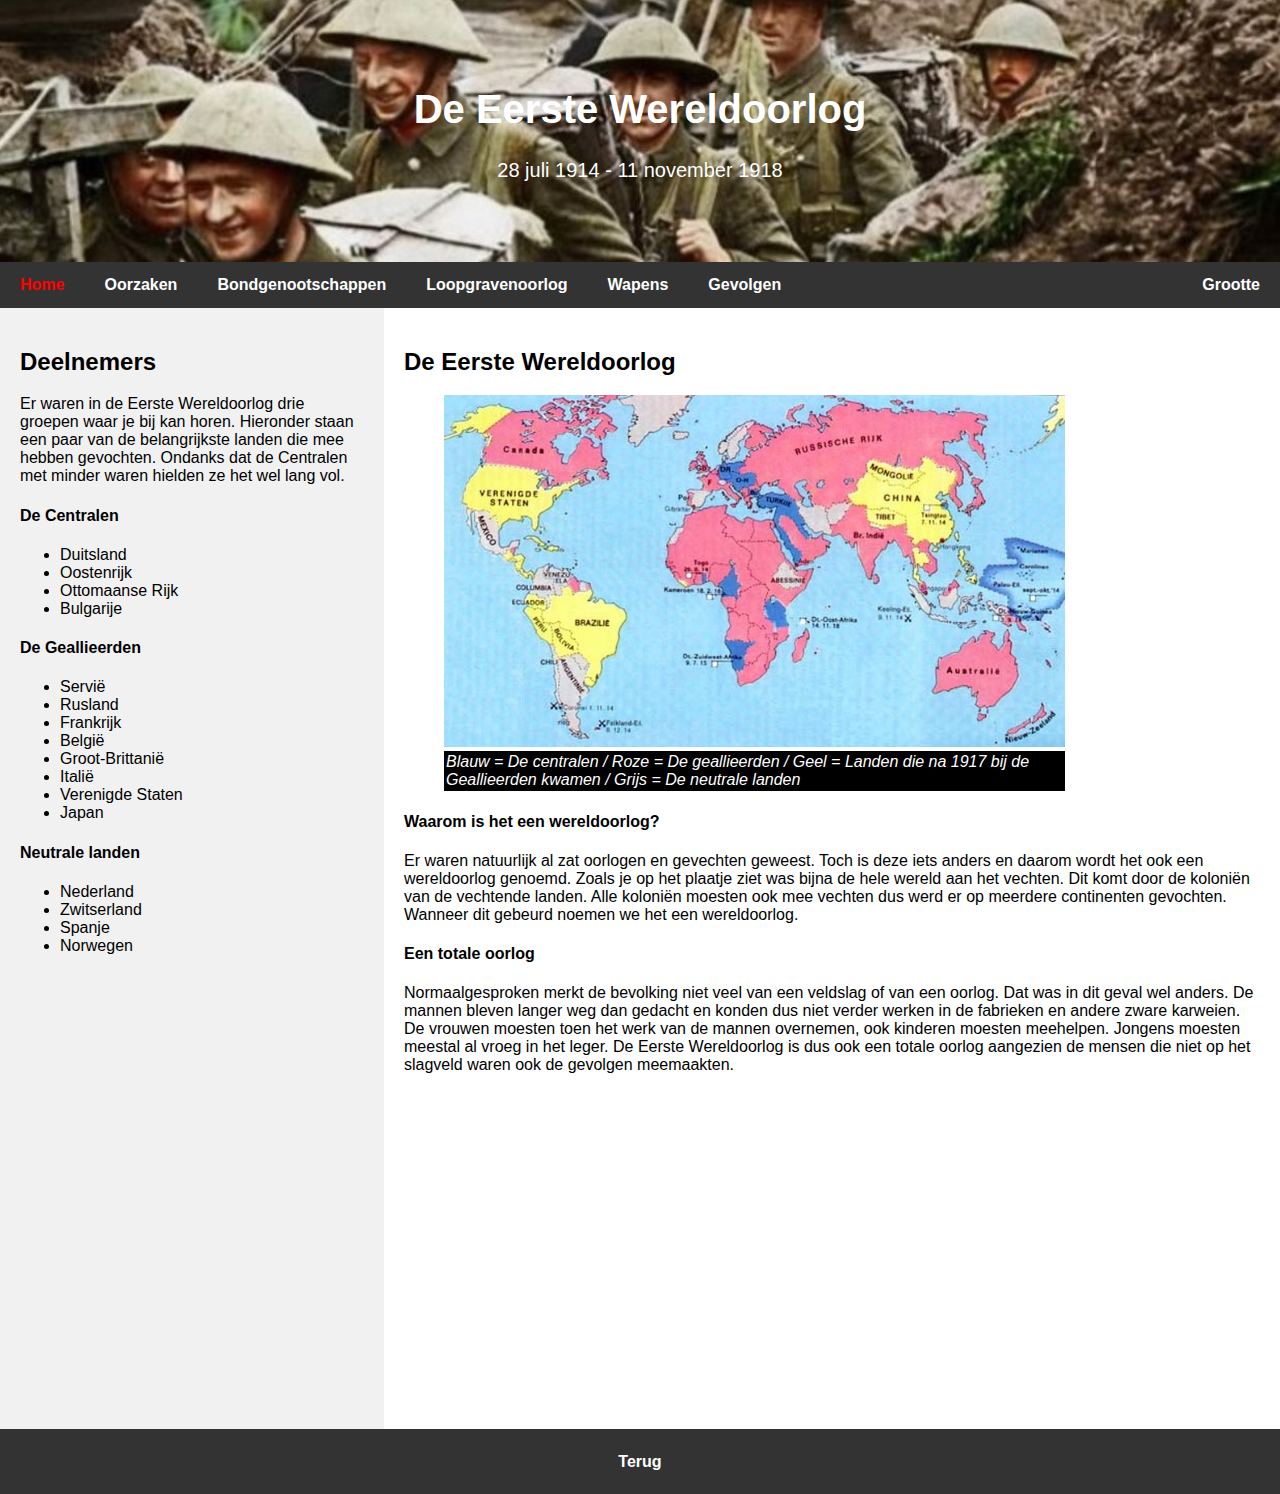
<file: index.html>
<!DOCTYPE html>
<html lang="nl">
<head>
  <title>WW1</title>
  <meta charset="utf-8">
  <meta name="viewport" content="width=device-width, initial-scale=1">
  <link rel="stylesheet" href="styles.css">
  <script src="https://ajax.googleapis.com/ajax/libs/jquery/3.5.1/jquery.min.js"></script>
  <script>
  $(document).ready(function(){
    $("#size").click(function(){
    $("p").toggleClass("p_big");
    $("h2").toggleClass("h2_big");
    $("h4").toggleClass("h4_big");
    $("td").toggleClass("td_big");
    $("th").toggleClass("th_big");
    $("li").toggleClass("li_big");
    });
  });
  </script>
</head>
<body>
<!--KOP-->
<div class="header_std" style="background-image: url('ww1_kop.jpg');background-repeat: no-repeat;height: 100%;background-position: center; ">
  <h1>De Eerste Wereldoorlog</h1>
  <p>28 juli 1914 - 11 november 1918</p>
</div>
<!--MENU-->
<div class="navbar">
  <a class="cur" href="index.html">Home</a>
  <a href="menu1.html">Oorzaken</a>
  <a href="menu2.html">Bondgenootschappen</a>
  <a href="menu3.html">Loopgravenoorlog</a>
  <a href="menu4.html">Wapens</a>
  <a href="menu5.html">Gevolgen</a>
  <a class="right" id="size">Grootte</a>
</div>

<div class="row">
  <div class="side">
    <h2>Deelnemers</h2>
    <p>Er waren in de Eerste Wereldoorlog drie groepen waar je bij kan horen.
       Hieronder staan een paar van de belangrijkste landen die mee hebben gevochten.
       Ondanks dat de Centralen met minder waren hielden ze het wel lang vol.</p>
	   
    <h4>De Centralen</h4>
	  <ul>
	    <li>Duitsland</li>
	    <li>Oostenrijk</li>
	    <li>Ottomaanse Rijk</li>
	    <li>Bulgarije</li>
      </ul>
    <h4>De Geallieerden</h4>
      <ul>
	    <li>Servi&euml;</li>
	    <li>Rusland</li>
	    <li>Frankrijk</li>
	    <li>Belgi&euml;</li>
	    <li>Groot-Brittani&euml;</li>
	    <li>Itali&euml;</li>
	    <li>Verenigde Staten</li>
	    <li>Japan</li>
      </ul>
    <h4>Neutrale landen</h4>
      <ul>
    	<li>Nederland</li>
	    <li>Zwitserland</li>
	    <li>Spanje</li>
	    <li>Norwegen</li>
    </ul>
  </div>
  <div class="main">
    <h2>De Eerste Wereldoorlog</h2>
	
	<figure>
      <img src="wereldoorlog.jpg" alt="Kaart Eerste Wereldoorlog" style="width:80%">
      <figcaption style="width:80%">Blauw = De centralen / Roze = De geallieerden / Geel = Landen die na 1917 bij de Geallieerden kwamen / Grijs = De neutrale landen</figcaption>
    </figure>


    <h4>Waarom is het een wereldoorlog?</h4>
    <p>Er waren natuurlijk al zat oorlogen en gevechten geweest. Toch is deze iets anders en daarom wordt het ook een wereldoorlog genoemd.
	Zoals je op het plaatje ziet was bijna de hele wereld aan het vechten. Dit komt door de koloni&euml;n van de vechtende landen. 
	Alle koloni&euml;n moesten ook mee vechten dus werd er op meerdere continenten gevochten. Wanneer dit gebeurd noemen we het een wereldoorlog.</p>
	
	<h4>Een totale oorlog</h4>
    <p>Normaalgesproken merkt de bevolking niet veel van een veldslag of van een oorlog. Dat was in dit geval wel anders. 
	De mannen bleven langer weg dan gedacht en konden dus niet verder werken in de fabrieken en andere zware karweien.
	De vrouwen moesten toen het werk van de mannen overnemen, ook kinderen moesten meehelpen. Jongens moesten meestal al vroeg in het leger.
	De Eerste Wereldoorlog is dus ook een totale oorlog aangezien de mensen die niet op het slagveld waren ook de gevolgen meemaakten.</p>
	<iframe width="420" height="315" src="https://www.youtube.com/embed/dBULkD_FEnw" frameborder="0" allowfullscreen></iframe>
  </div>
</div>
<!--VOET-->
<div class="footer_std">
  <h4><a href="index.html">Terug</a></h4>
</div>

</body>
</html>
</file>
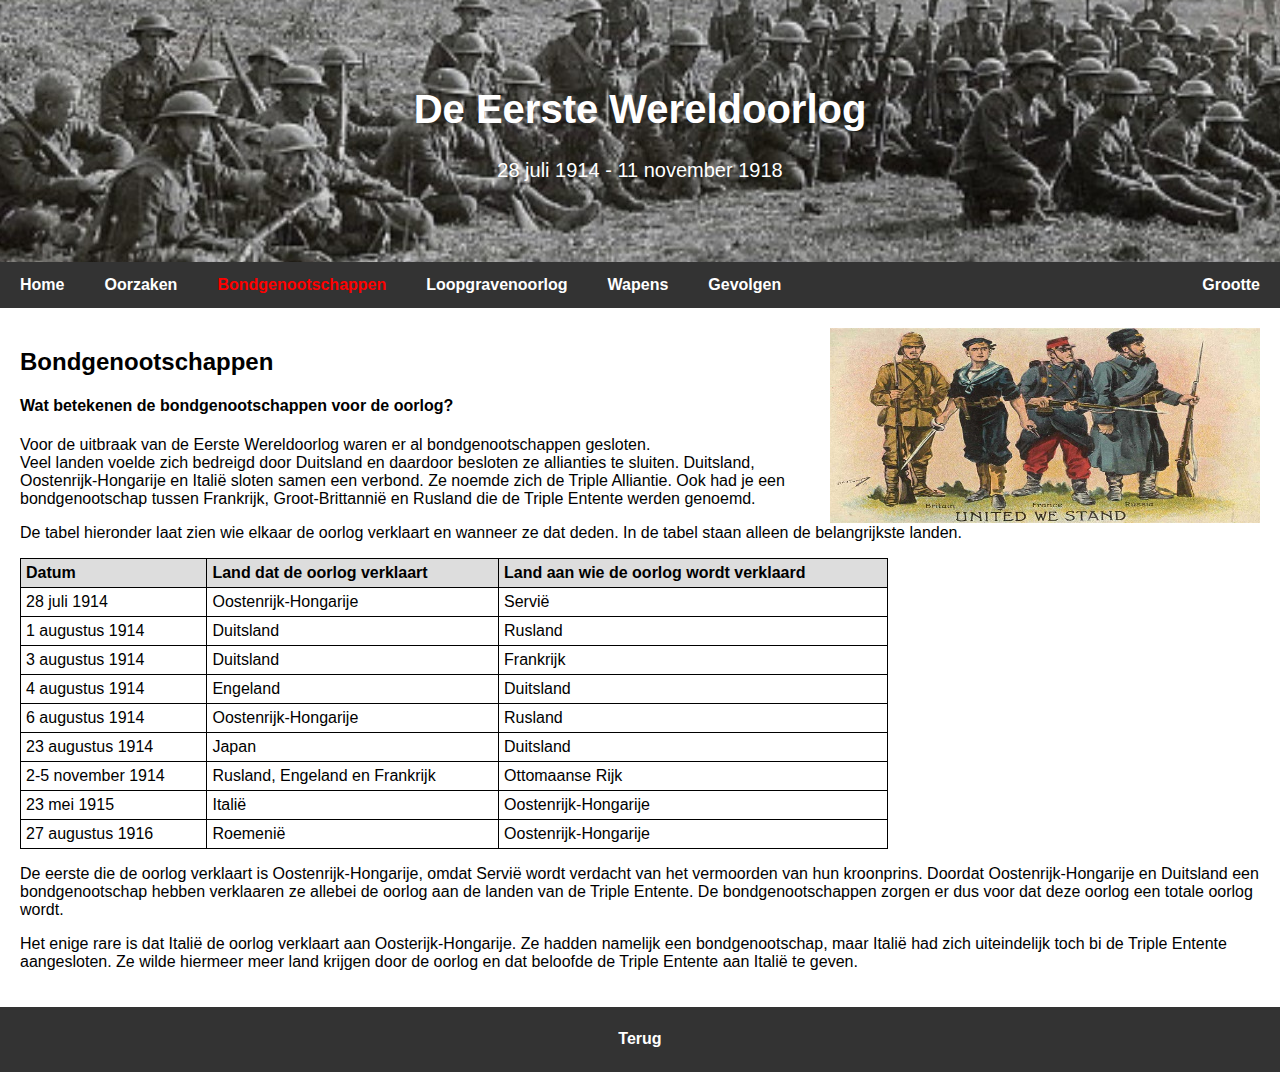
<file: menu2.html>
<!DOCTYPE html>
<html lang="nl">
<head>
  <title>WW1 Bondgenootschappen</title>
  <meta charset="utf-8">
  <meta name="viewport" content="width=device-width, initial-scale=1">
  <link rel="stylesheet" href="styles.css">
  <script src="https://ajax.googleapis.com/ajax/libs/jquery/3.5.1/jquery.min.js"></script>
  <script>
  $(document).ready(function(){
    $("#size").click(function(){
    $("p").toggleClass("p_big");
    $("h2").toggleClass("h2_big");
    $("h4").toggleClass("h4_big");	
    $("td").toggleClass("td_big");
    $("th").toggleClass("th_big");
    $("li").toggleClass("li_big");	
    });
  });
  </script>
</head>
<body>
  <div class="header_std" style="background-image: url('bondgenootschappen_kop.jpg');background-repeat: no-repeat;height: 100%;background-position: center; ">
    <h1>De Eerste Wereldoorlog</h1>
    <p>28 juli 1914 - 11 november 1918</p>
  </div>
  <div class="navbar">
    <a href="index.html">Home</a>
    <a href="menu1.html">Oorzaken</a>
    <a class="cur" href="menu2.html">Bondgenootschappen</a>
    <a href="menu3.html">Loopgravenoorlog</a>
    <a href="menu4.html">Wapens</a>
    <a href="menu5.html">Gevolgen</a>
    <a class="right" id="size">Grootte</a>
  </div>

  <div class="main">
    <img src="samenwerking.jpg" alt="bondgenootschappen" style="float:right;width:430px;height:195px;">
    <h2>Bondgenootschappen</h2>
    <h4>Wat betekenen de bondgenootschappen voor de oorlog?</h4>
    <p>Voor de uitbraak van de Eerste Wereldoorlog waren er al bondgenootschappen gesloten.<br>
       Veel landen voelde zich bedreigd door Duitsland en daardoor besloten ze allianties te sluiten.
       Duitsland, Oostenrijk-Hongarije en Itali&euml; sloten samen een verbond. Ze noemde zich de Triple Alliantie.
       Ook had je een bondgenootschap tussen Frankrijk, Groot-Brittanni&euml; en Rusland die de Triple Entente werden genoemd.
    </p>
    <p>De tabel hieronder laat zien wie elkaar de oorlog verklaart en wanneer ze dat deden. In de tabel staan alleen de belangrijkste landen.</p>
    <table style="width:70%">
      <tr>
        <th>Datum</th>
        <th>Land dat de oorlog verklaart</th>
        <th>Land aan wie de oorlog wordt verklaard</th>
      </tr>
      <tr>
        <td>28 juli 1914</td>
        <td>Oostenrijk-Hongarije</td>
        <td>Servi&euml;</td>
      </tr>
      <tr>
        <td>1 augustus 1914</td>
        <td>Duitsland</td>
        <td>Rusland</td>
      </tr>
      <tr>
        <td>3 augustus 1914</td>
        <td>Duitsland</td>
        <td>Frankrijk</td>
      </tr>
      <tr>
        <td>4 augustus 1914</td>
        <td>Engeland</td>
        <td>Duitsland</td>
      </tr>
      <tr>
        <td>6 augustus 1914</td>
        <td>Oostenrijk-Hongarije</td>
        <td>Rusland</td>
      </tr>
      <tr>
        <td>23 augustus 1914</td>
        <td>Japan</td>
        <td>Duitsland</td>
      </tr>
      <tr> 
        <td>2-5 november 1914</td>
        <td>Rusland, Engeland en Frankrijk</td>
        <td>Ottomaanse Rijk</td>
      </tr>
      <tr>
        <td>23 mei 1915</td>
        <td>Itali&euml;</td>
        <td>Oostenrijk-Hongarije</td>
      </tr> 
      <tr> 
        <td>27 augustus 1916</td>
        <td>Roemeni&euml;</td>
        <td>Oostenrijk-Hongarije</td>
      </tr>
    </table>
    <p>De eerste die de oorlog verklaart is Oostenrijk-Hongarije, omdat Servi&euml; wordt verdacht van het vermoorden van hun kroonprins.
      Doordat Oostenrijk-Hongarije en Duitsland een bondgenootschap hebben verklaaren ze allebei de oorlog aan de landen van de Triple Entente.
      De bondgenootschappen zorgen er dus voor dat deze oorlog een totale oorlog wordt.
    </p>
    <p>Het enige rare is dat Itali&euml; de oorlog verklaart aan Oosterijk-Hongarije. 
      Ze hadden namelijk een bondgenootschap, maar Itali&euml; had zich uiteindelijk toch bi de Triple Entente aangesloten. 
      Ze wilde hiermeer meer land krijgen door de oorlog en dat beloofde de Triple Entente aan Itali&euml; te geven.
    </p>
  </div>
  
  <div class="footer_std">
    <h4><a href="menu2.html">Terug</a></h4>
  </div>

</body>
</html>
</file>
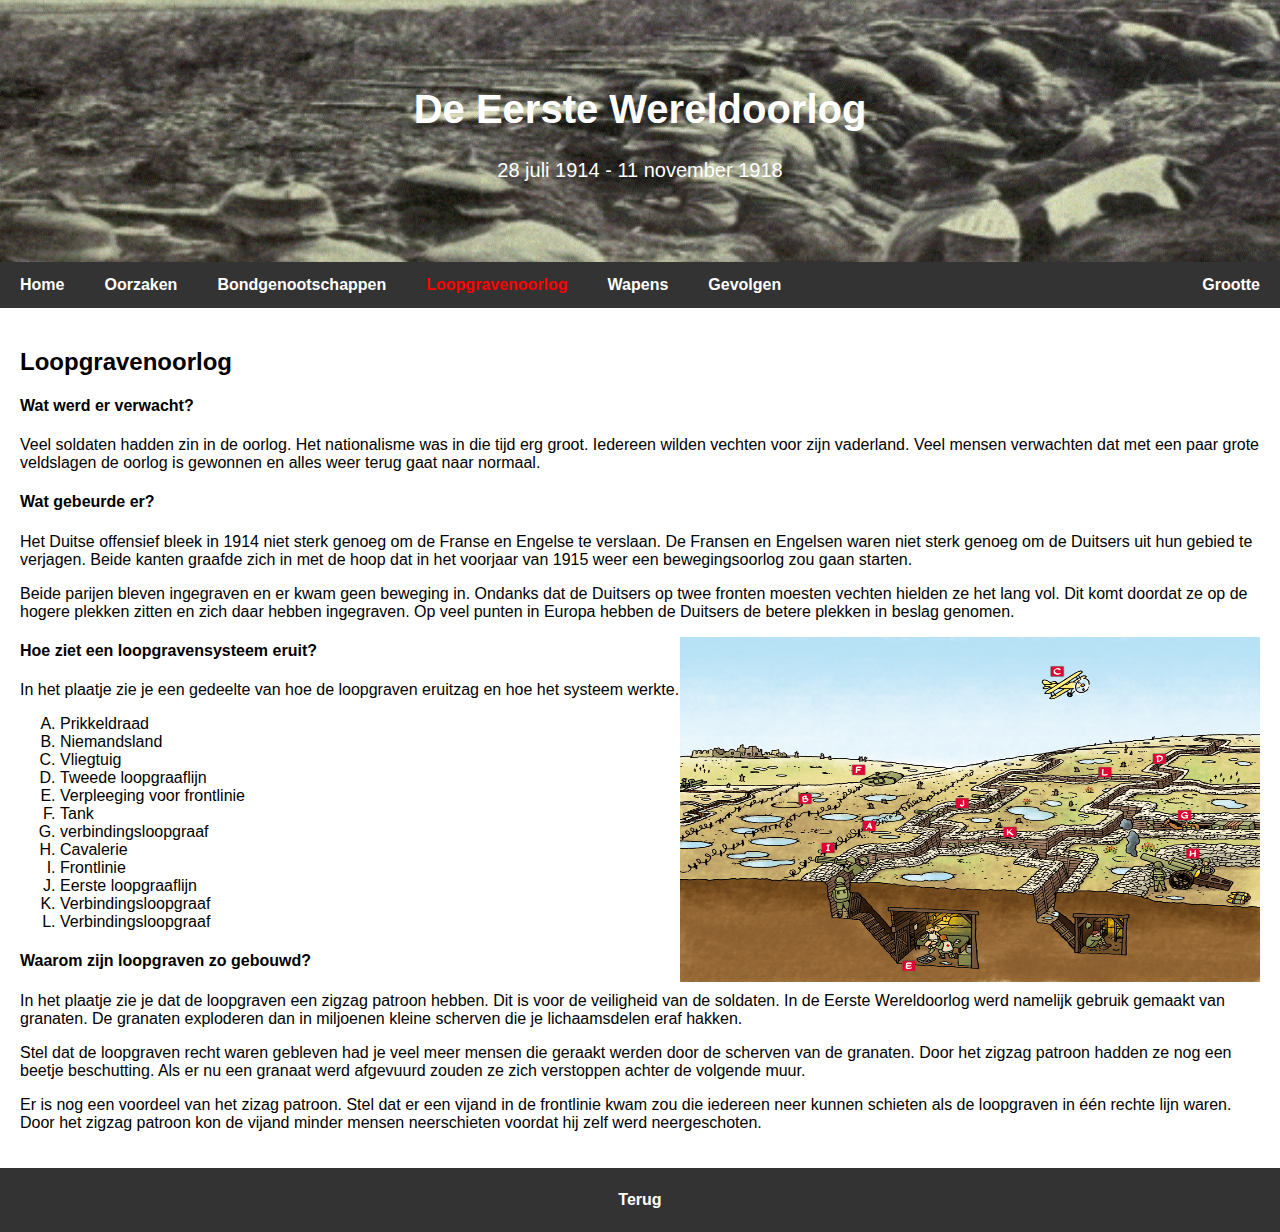
<file: menu3.html>
<!DOCTYPE html>
<html lang="nl">
<head>
  <title>WW1 Loopgravenoorlog</title>
  <meta charset="utf-8">
  <meta name="viewport" content="width=device-width, initial-scale=1">
  <link rel="stylesheet" href="styles.css">
  <script src="https://ajax.googleapis.com/ajax/libs/jquery/3.5.1/jquery.min.js"></script>
  <script>
  $(document).ready(function(){
    $("#size").click(function(){
    $("p").toggleClass("p_big");
    $("h2").toggleClass("h2_big");
    $("h4").toggleClass("h4_big");	
    $("td").toggleClass("td_big");
    $("th").toggleClass("th_big");
    $("li").toggleClass("li_big");	
    });
  });
  </script>
</head>
<body>
  <div class="header_std" style="background-image: url('loopgraven_kop.gif');background-repeat: no-repeat;height: 100%;background-position: center; ">
    <h1>De Eerste Wereldoorlog</h1>
    <p>28 juli 1914 - 11 november 1918</p>
  </div>
  <div class="navbar">
    <a href="index.html">Home</a>
    <a href="menu1.html">Oorzaken</a>
    <a href="menu2.html">Bondgenootschappen</a>
    <a class="cur" href="menu3.html">Loopgravenoorlog</a>
    <a href="menu4.html">Wapens</a>
    <a href="menu5.html">Gevolgen</a>
    <a class="right" id="size">Grootte</a>
  </div>

  <div class="main">
    <h2>Loopgravenoorlog</h2>
    <h4>Wat werd er verwacht?</h4>
    <p>Veel soldaten hadden zin in de oorlog. Het nationalisme was in die tijd erg groot. Iedereen wilden vechten voor zijn vaderland. 
        Veel mensen verwachten dat met een paar grote veldslagen de oorlog is gewonnen en alles weer terug gaat naar normaal.</p> 
    <h4>Wat gebeurde er?</h4>
    <p>Het Duitse offensief bleek in 1914 niet sterk genoeg om de Franse en Engelse te verslaan. 
        De Fransen en Engelsen waren niet sterk genoeg om de Duitsers uit hun gebied te verjagen. 
        Beide kanten graafde zich in met de hoop dat in het voorjaar van 1915 weer een bewegingsoorlog zou gaan starten.</p>
    <p> Beide parijen bleven ingegraven en er kwam geen beweging in. Ondanks dat de Duitsers op twee fronten moesten vechten hielden ze het lang vol.
        Dit komt doordat ze op de hogere plekken zitten en zich daar hebben ingegraven.
        Op veel punten in Europa hebben de Duitsers de betere plekken in beslag genomen.</p>
    <p>
      <img src="Infographic loopgraven.jpg" alt="loopgraven" style="float:right;width:580px;height:345px;">
      <h4>Hoe ziet een loopgravensysteem eruit?</h4>
      <p>In het plaatje zie je een gedeelte van hoe de loopgraven eruitzag en hoe het systeem werkte.</p>
      <ol type="A">
        <li>Prikkeldraad</li>
        <li>Niemandsland</li>
        <li>Vliegtuig</li>
        <li>Tweede loopgraaflijn</li>
        <li>Verpleeging voor frontlinie</li>
        <li>Tank</li>
        <li>verbindingsloopgraaf</li>
        <li>Cavalerie</li>
        <li>Frontlinie</li>
        <li>Eerste loopgraaflijn</li>
        <li>Verbindingsloopgraaf</li>
        <li>Verbindingsloopgraaf</li>
      </ol> 
    </p> 
    <h4>Waarom zijn loopgraven zo gebouwd?</h4>
    <p>In het plaatje zie je dat de loopgraven een zigzag patroon hebben. Dit is voor de veiligheid van de soldaten.
       In de Eerste Wereldoorlog werd namelijk gebruik gemaakt van granaten. De granaten exploderen dan in miljoenen kleine scherven die je 
       lichaamsdelen eraf hakken.</p>
    <p>Stel dat de loopgraven recht waren gebleven had je veel meer mensen die geraakt werden door de scherven van de granaten.
       Door het zigzag patroon hadden ze nog een beetje beschutting. Als er nu een granaat werd afgevuurd zouden ze zich verstoppen achter de volgende muur.
    </p>
    <p>Er is nog een voordeel van het zizag patroon. Stel dat er een vijand in de frontlinie kwam zou die iedereen neer kunnen schieten
        als de loopgraven in &eacute;&eacute;n rechte lijn waren. Door het zigzag patroon kon de vijand minder mensen neerschieten voordat 
        hij zelf werd neergeschoten.</p>
  </div>
  <div class="footer_std">
    <h4><a href="menu3.html">Terug</a></h4>
  </div>
</body>
</html>
</file>
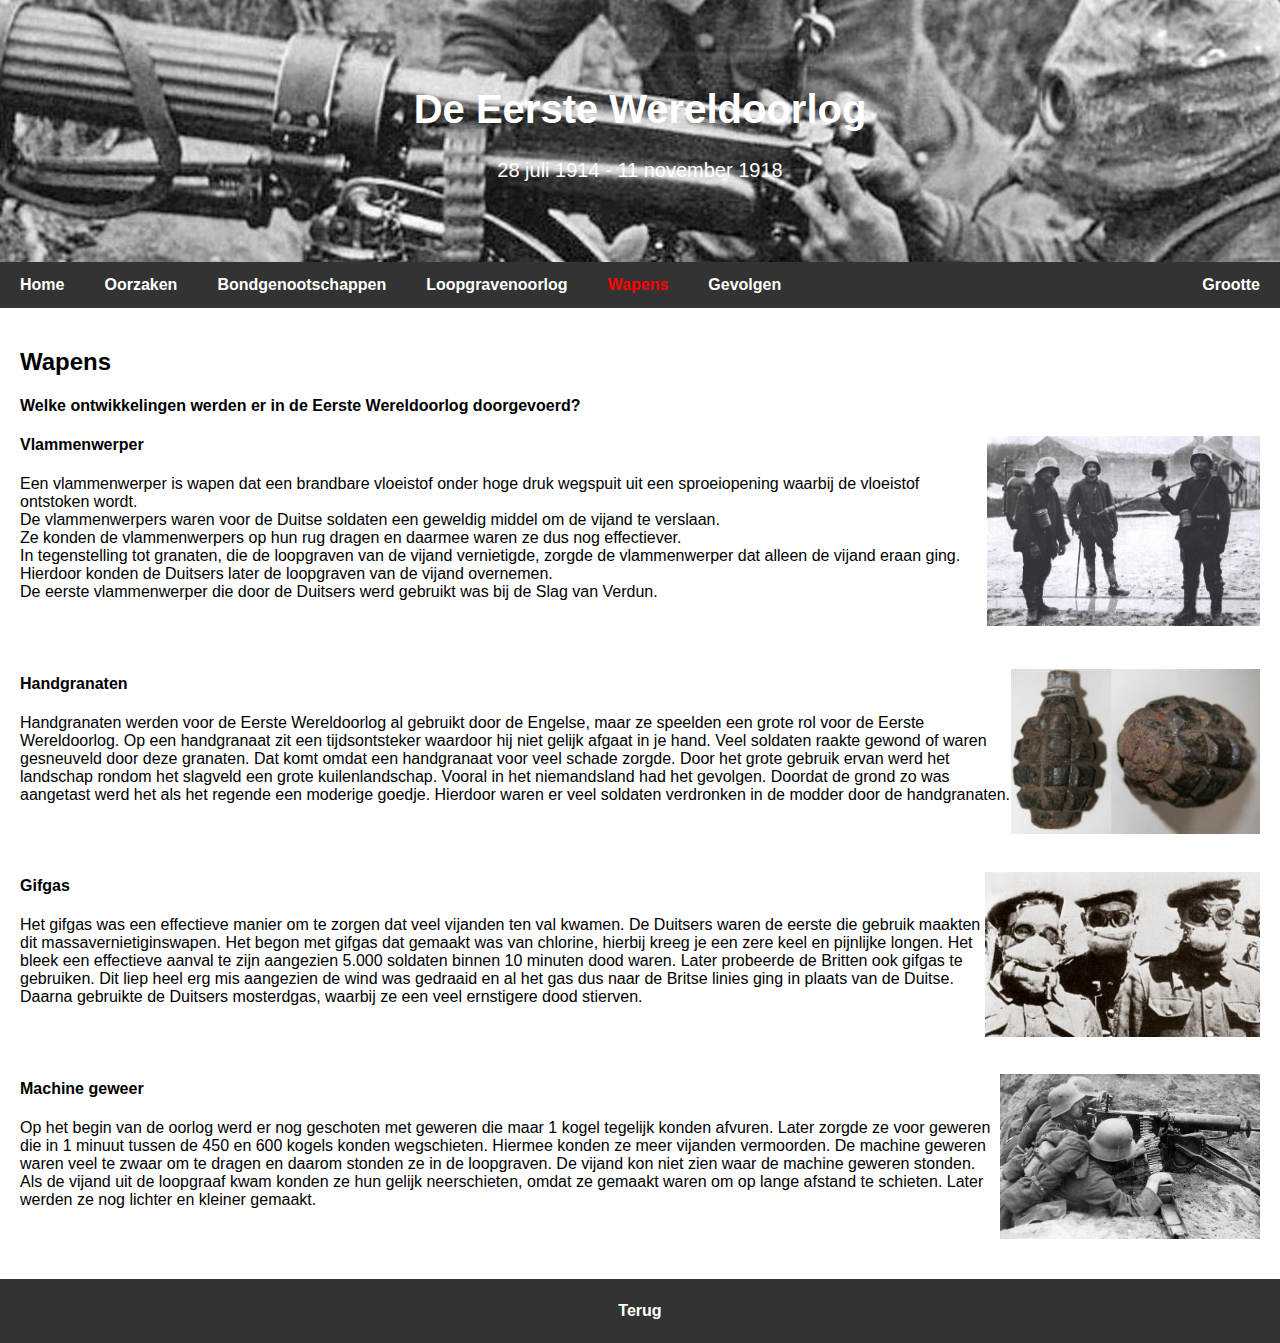
<file: menu4.html>
<!DOCTYPE html>
<html lang="nl">
<head>
  <title>WW1 Wapens</title>
  <meta charset="utf-8">
  <meta name="viewport" content="width=device-width, initial-scale=1">
  <link rel="stylesheet" href="styles.css">
  <script src="https://ajax.googleapis.com/ajax/libs/jquery/3.5.1/jquery.min.js"></script>
  <script>
  $(document).ready(function(){
    $("#size").click(function(){
    $("p").toggleClass("p_big");
    $("h2").toggleClass("h2_big");
	$("h4").toggleClass("h4_big");
    $("td").toggleClass("td_big");
    $("th").toggleClass("th_big");
    $("li").toggleClass("li_big");	
    });
  });
  </script>
</head>
<body>
  <div class="header_std" style="background-image: url('wapens_kop.jpg');background-repeat: no-repeat;height: 100%;background-position: center; ">
    <h1>De Eerste Wereldoorlog</h1>
    <p>28 juli 1914 - 11 november 1918</p>
  </div>
  <div class="navbar">
    <a href="index.html">Home</a>
    <a href="menu1.html">Oorzaken</a>
    <a href="menu2.html">Bondgenootschappen</a>
    <a href="menu3.html">Loopgravenoorlog</a>
    <a class="cur" href="menu4.html">Wapens</a>
    <a href="menu5.html">Gevolgen</a>
    <a class="right" id="size">Grootte</a>
  </div>

  <div class="main">
    <h2>Wapens</h2>
    <h4>Welke ontwikkelingen werden er in de Eerste Wereldoorlog doorgevoerd?</h4>

    <p>
      <img src="vlammenwerper.jpg" alt="vlammenwerper" style="float:right;width:`375px;height:190px;">
      <h4>Vlammenwerper</h4>
      <p>Een vlammenwerper is wapen dat een brandbare vloeistof onder hoge druk wegspuit uit een sproeiopening waarbij de vloeistof ontstoken wordt.<br>
         De vlammenwerpers waren voor de Duitse soldaten een geweldig middel om de vijand te verslaan.<br>
         Ze konden de vlammenwerpers op hun rug dragen en daarmee waren ze dus nog effectiever.<br>
         In tegenstelling tot granaten, die de loopgraven van de vijand vernietigde, zorgde de vlammenwerper dat alleen de vijand eraan ging.<br>
         Hierdoor konden de Duitsers later de loopgraven van de vijand overnemen.<br>
         De eerste vlammenwerper die door de Duitsers werd gebruikt was bij de Slag van Verdun.
      </p>
      <br><br>
    </p>

    <p>
      <img src="handgranaat.jpg" alt="handgranaat" style="float:right;width:`350px;height:165px;">
      <h4>Handgranaten</h4>
      <p>Handgranaten werden voor de Eerste Wereldoorlog al gebruikt door de Engelse, maar ze speelden een grote rol voor de Eerste Wereldoorlog.
         Op een handgranaat zit een tijdsontsteker waardoor hij niet gelijk afgaat in je hand.
         Veel soldaten raakte gewond of waren gesneuveld door deze granaten. Dat komt omdat een handgranaat voor veel schade zorgde.
         Door het grote gebruik ervan werd het landschap rondom het slagveld een grote kuilenlandschap. Vooral in het niemandsland had het gevolgen.
         Doordat de grond zo was aangetast werd het als het regende een moderige goedje. 
         Hierdoor waren er veel soldaten verdronken in de modder door de handgranaten.
      </p>
      <br><br>
    </p>

    <p>
      <img src="gifgas.jpg" alt="gifgas" style="float:right;width:`350px;height:165px;">
      <h4>Gifgas</h4>
      <p>Het gifgas was een effectieve manier om te zorgen dat veel vijanden ten val kwamen. De Duitsers waren de eerste die gebruik maakten dit massavernietiginswapen.
         Het begon met gifgas dat gemaakt was van chlorine, hierbij kreeg je een zere keel en pijnlijke longen.
         Het bleek een effectieve aanval te zijn aangezien 5.000 soldaten binnen 10 minuten dood waren. Later probeerde de Britten ook gifgas te gebruiken.
         Dit liep heel erg mis aangezien de wind was gedraaid en al het gas dus naar de Britse linies ging in plaats van de Duitse.
         Daarna gebruikte de Duitsers mosterdgas, waarbij ze een veel ernstigere dood stierven.
      </p>
      <br><br>
    </p>
  
    <p>
      <img src="machinegeweer.jpg" alt="machinegeweer" style="float:right;width:`350px;height:165px;">
      <h4>Machine geweer</h4>
      <p>Op het begin van de oorlog werd er nog geschoten met geweren die maar 1 kogel tegelijk konden afvuren.
         Later zorgde ze voor geweren die in 1 minuut tussen de 450 en 600 kogels konden wegschieten. Hiermee konden ze meer vijanden vermoorden.
         De machine geweren waren veel te zwaar om te dragen en daarom stonden ze in de loopgraven. De vijand kon niet zien waar de machine geweren stonden.
         Als de vijand uit de loopgraaf kwam konden ze hun gelijk neerschieten, omdat ze gemaakt waren om op lange afstand te schieten.
         Later werden ze nog lichter en kleiner gemaakt.
      </p>
	  <br> 
    </p>
  </div>

  <div class="footer_std">
    <h4><a href="menu4.html">Terug</a></h4>
  </div>

</body>
</html>
</file>
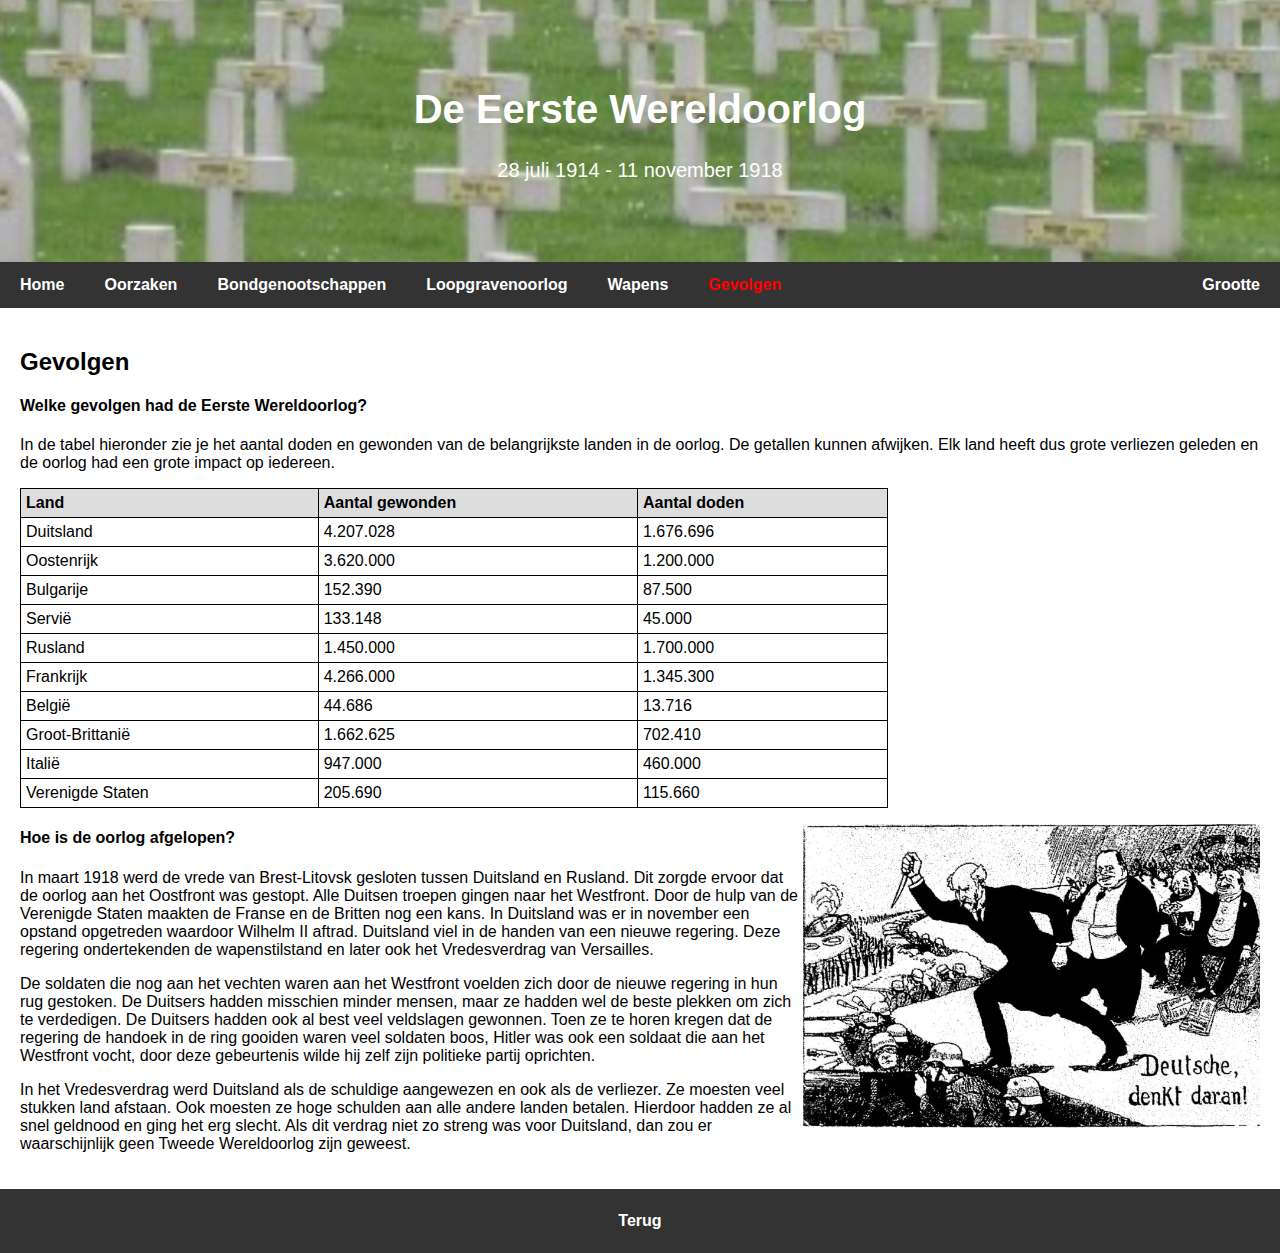
<file: menu5.html>
<!DOCTYPE html>
<html lang="nl">
<head>
  <title>WW1 Gevolgen</title>
  <meta charset="utf-8">
  <meta name="viewport" content="width=device-width, initial-scale=1">
  <link rel="stylesheet" href="styles.css">
  <script src="https://ajax.googleapis.com/ajax/libs/jquery/3.5.1/jquery.min.js"></script>
  <script>
  $(document).ready(function(){
    $("#size").click(function(){
    $("p").toggleClass("p_big");
    $("h2").toggleClass("h2_big");
	$("h4").toggleClass("h4_big");
    $("td").toggleClass("td_big");
    $("th").toggleClass("th_big");
    $("li").toggleClass("li_big");	
    });
  });
  </script>
</head>
<body>
  <div class="header_std" style="background-image: url('begraafplaats_kop.jpg');background-repeat: no-repeat;height: 100%;background-position: center; ">
    <h1>De Eerste Wereldoorlog</h1>
    <p>28 juli 1914 - 11 november 1918</p>
  </div>
  <div class="navbar">
    <a href="index.html">Home</a>
    <a href="menu1.html">Oorzaken</a>
    <a href="menu2.html">Bondgenootschappen</a>
    <a href="menu3.html">Loopgravenoorlog</a>
    <a href="menu4.html">Wapens</a>
    <a class="cur" href="menu5.html">Gevolgen</a>
    <a class="right" id="size">Grootte</a>
  </div>
  <div class="main">
    <h2>Gevolgen</h2>
    <h4>Welke gevolgen had de Eerste Wereldoorlog?</h4>
    <p>In de tabel hieronder zie je het aantal doden en gewonden van de belangrijkste landen in de oorlog. De getallen kunnen afwijken. 
       Elk land heeft dus grote verliezen geleden en de oorlog had een grote impact op iedereen.
    </p>
    <table style="width:70%">
      <tr>
        <th>Land</th>
        <th>Aantal gewonden</th>
        <th>Aantal doden</th>
      </tr>
      <tr>
        <td>Duitsland</td>
        <td>4.207.028</td>
        <td>1.676.696</td>
      </tr>
      <tr>
        <td>Oostenrijk</td>
        <td>3.620.000</td>
        <td>1.200.000</td>
      </tr>
      <tr>
        <td>Bulgarije</td>
        <td>152.390</td>
        <td>87.500</td>
      </tr>
      <tr>
        <td>Servi&euml;</td>
        <td>133.148</td>
        <td>45.000</td>
      </tr>
      <tr>
        <td>Rusland</td>
        <td>1.450.000</td>
        <td>1.700.000</td>
      </tr>
      <tr>
        <td>Frankrijk</td>
        <td>4.266.000</td>
        <td>1.345.300</td>
      </tr>
      <tr> 
        <td>Belgi&euml;</td>
        <td>44.686</td>
        <td>13.716</td>
      </tr>
      <tr>
        <td>Groot-Brittani&euml;</td>
        <td>1.662.625</td>
        <td>702.410</td>
      </tr> 
      <tr> 
        <td>Itali&euml;</td>
        <td>947.000</td>
        <td>460.000</td>
      </tr>
      <tr> 
        <td>Verenigde Staten</td>
        <td>205.690</td>
        <td>115.660</td>
      </tr>
    </table>
    <p>
      <img src="messteek.jpg" alt="Spotprend in de rug gestoken" style="float:right;width:`474px;height:304px;">
      <h4>Hoe is de oorlog afgelopen?</h4>
      <p>In maart 1918 werd de vrede van Brest-Litovsk gesloten tussen Duitsland en Rusland. Dit zorgde ervoor dat de oorlog aan het Oostfront was gestopt.
      Alle Duitsen troepen gingen naar het Westfront. Door de hulp van de Verenigde Staten maakten de Franse en de Britten nog een kans.
      In Duitsland was er in november een opstand opgetreden waardoor Wilhelm II aftrad. Duitsland viel in de handen van een nieuwe regering.
      Deze regering ondertekenden de wapenstilstand en later ook het Vredesverdrag van Versailles.</p>
      <p>
      <p>De soldaten die nog aan het vechten waren aan het Westfront voelden zich door de nieuwe regering in hun rug gestoken.
      De Duitsers hadden misschien minder mensen, maar ze hadden wel de beste plekken om zich te verdedigen. 
      De Duitsers hadden ook al best veel veldslagen gewonnen. Toen ze te horen kregen dat de regering de handoek in de ring gooiden waren veel soldaten boos,
      Hitler was ook een soldaat die aan het Westfront vocht, door deze gebeurtenis wilde hij zelf zijn politieke partij oprichten.</p>
      </p>
      <p>
      <p>In het Vredesverdrag werd Duitsland als de schuldige aangewezen en ook als de verliezer. Ze moesten veel stukken land afstaan.
      Ook moesten ze hoge schulden aan alle andere landen betalen. Hierdoor hadden ze al snel geldnood en ging het erg slecht. 
      Als dit verdrag niet zo streng was voor Duitsland, dan zou er waarschijnlijk geen Tweede Wereldoorlog zijn geweest.</p>
      </p> 
    </p>
  </div>
 

  <div class="footer_std">
    <h4><a href="menu5.html">Terug</a></h4>
  </div>

</body>
</html>
</file>
<file: styles.css>
body {
  background-color: white; /*background-color pagina*/
}
* {
  box-sizing: border-box;
}

/* Style the body */
body {
  font-family: Arial, Helvetica, sans-serif;
  margin: 0;
}

/* text */
p {display: block;
   margin-top: 1em;
   margin-bottom: 1em;
   margin-left: 0;
   margin-right: 0;
   font-size: 1.0em;
   font-family: Arial, Helvetica, sans-serif;
}
.p_big {font-size: 1.2em;
}
/* headings */
h1 {display: block;
    font-size: 2em;
    margin-top: 0.67em;
    margin-bottom: 0.67em;
    margin-left: 0;
    margin-right: 0;
    font-weight: bold;
}
h2 {display: block;
    font-size: 1.5em;
    margin-top: 0.83em;
    margin-bottom: 0.83em;
    margin-left: 0;
    margin-right: 0;
    font-weight: bold;
}
.h2_big {font-size: 1.7em;
}
h3 {display: block;
    font-size: 1.17em;
    margin-top: 1em;
    margin-bottom: 1em;
    margin-left: 0;
    margin-right: 0;
    font-weight: bold;
}
h4 {display: block;
    font-size: 1em;
    margin-top: 1.33em;
    margin-bottom: 1.33em;
    margin-left: 0;
    margin-right: 0;
    font-weight: bold;
}
.h4_big {font-size: 1.2em;
}
h5 {display: block;
    font-size: 1em;
    margin-top: 0.5em;
    margin-bottom: 0.5em;
    margin-left: 0;
    margin-right: 0;
    font-weight: bold;
	color:#494949;
}
h5:hover {color: red;
}
.h5_big {font-size: 1.2em;
}
h6 {display: block;
    font-size: .67em;
    margin-top: 2.33em;
    margin-bottom: 2.33em;
    margin-left: 0;
    margin-right: 0;
    font-weight: bold;
}
/* table */
table, th, td {
  border: .1em solid black;
  border-collapse: collapse;
}
th {display: table-cell;
    vertical-align: inherit;
    font-weight: bold;
    text-align: left;
	padding: 5px;
	background-color: #ddd;
}
.th_big {font-size: 1.2em;
}
td {
  display: table-cell;
  vertical-align: inherit;
  padding: 5px;
}
.td_big {font-size: 1.2em;
}
li {font-size: 1.0em;
}
.li_big {font-size: 1.2em;
}

/*Header*/
.header_std {
  padding: 60px;
  text-align: center;
  background: #1abc9c;
  background-color: #666; /*#1abc9c*/
  color: white;
}
.header_std h1 {
  font-size: 40px;
}
.header_std p {
  font-size: 20px;
}


/*Navigation bar*/

/* Style the top navigation bar */
.navbar {
  overflow: hidden;
  background-color: #333;
}

/* Style the navigation bar links */
.navbar a {
  float: left;
  display: block;
  color: white;
  text-align: center;
  padding: 14px 20px;
  text-decoration: none;
  font-weight: bold;
}

/* Style the navigation bar links */
.navbar a.cur {
  float: left;
  display: block;
  color: red;
  text-align: center;
  padding: 14px 20px;
  text-decoration: none;
  font-weight: bold;
}

/* Right-aligned link */
.navbar a.right {
  float: right;
}

/* Change color on hover */
.navbar a:hover {
  background-color: #ddd;
  color: black;
  font-weight: bold;
}

/* Change color on hover */
.navbar a.cur:hover {
  background-color: #333;
  color: red;
  font-weight: bold;
}


/* Column container */
.row {  
  display: -ms-flexbox; /* IE10 */
  display: flex;
  -ms-flex-wrap: wrap; /* IE10 */
  flex-wrap: wrap;
}

/* Create two unequal columns that sits next to each other */
/* Sidebar/left column */
.side {
  -ms-flex: 30%; /* IE10 */
  flex: 30%;
  background-color: #f1f1f1;
  padding: 20px;
}

/* Main column */
.main {   
  -ms-flex: 70%; /* IE10 */
  flex: 70%;
  background-color: white;
  padding: 20px;
}

/* figcaption*/
figcaption {
  background-color: black;
  color: white;
  font-style: italic;
  padding: 2px;
  text-align: left;
}
/* link */
a:link {
  text-decoration: none;
  color: white;
}

a:visited {
  text-decoration: none;
  color: white;
}

a:hover {
  text-decoration: none;
  color: red;
}

a:active {
  text-decoration: none;
  color: white;
}

/* Footer */
.footer_std {
  padding: 2px;
  text-align: center;
  background: #333;/* #777; #ddd;*/
  color: white;
}

/* Responsive layout - when the screen is less than 700px wide, make the two columns stack on top of each other instead of next to each other */
@media screen and (max-width: 700px) {
  .row {   
    flex-direction: column;
  }
}

/* Responsive layout - when the screen is less than 400px wide, make the navigation links stack on top of each other instead of next to each other */
@media screen and (max-width: 400px) {
  .navbar a {
    float: none;
    width: 100%;
  }
}
</file>
